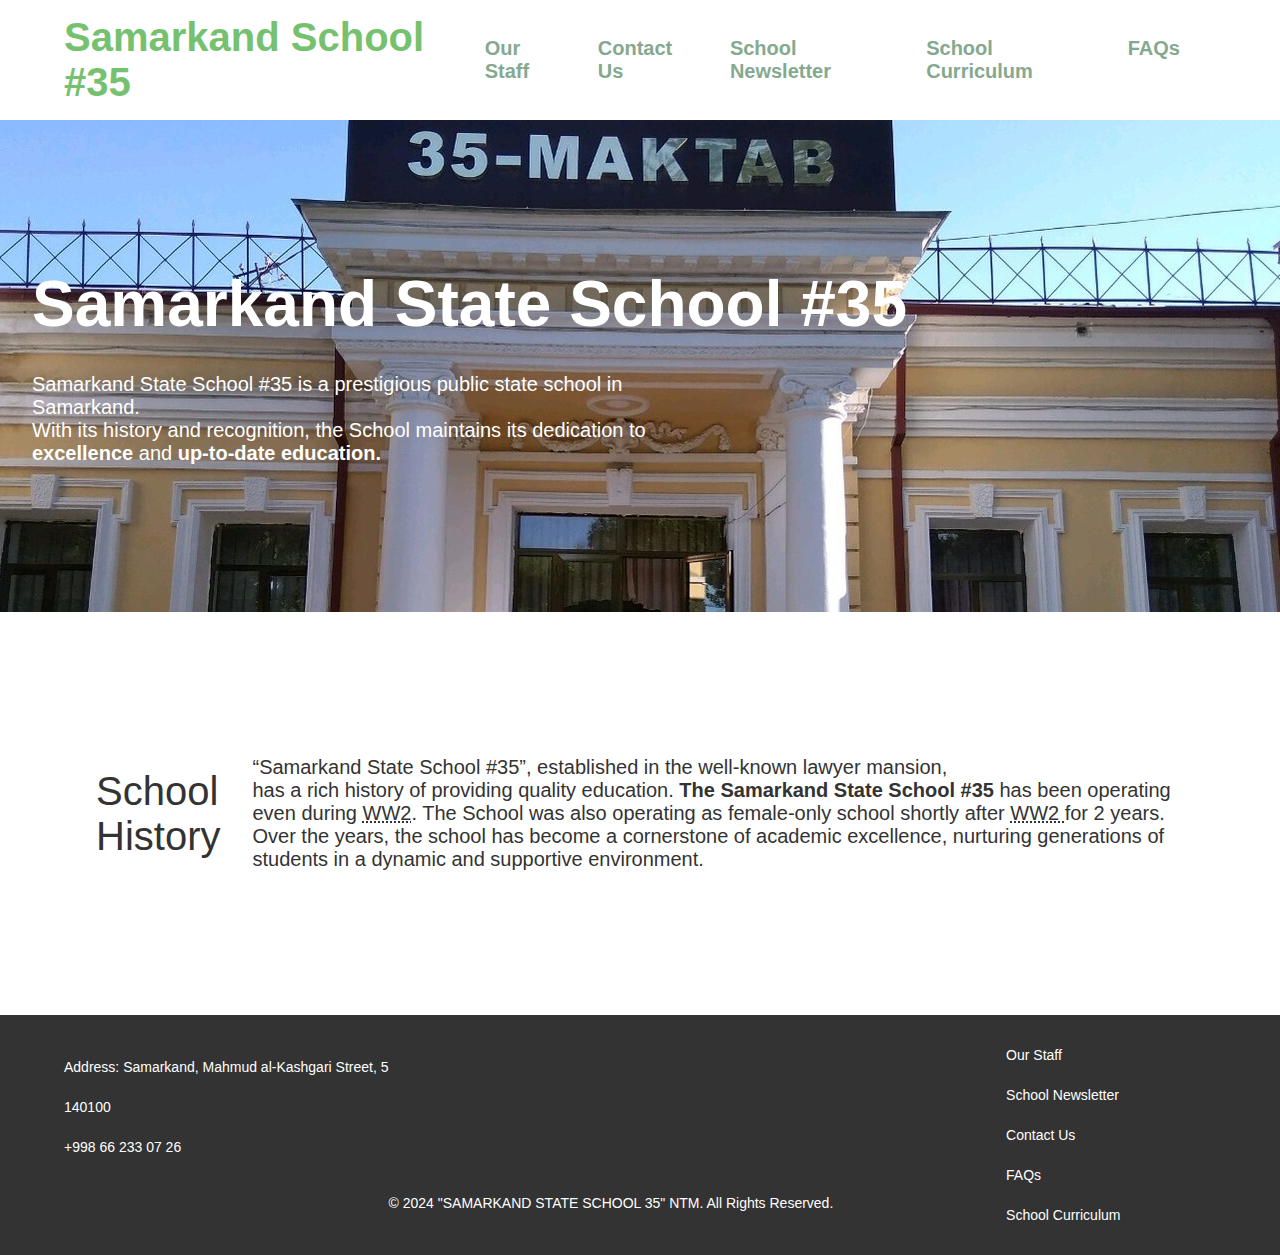
<file: index.html>
<!DOCTYPE html>

<html>

<head>
    <meta charset="UTF-8">
    <meta name="viewport" content="width=device-width, initial-scale=1.0">
    <title>School 35</title>
    <link rel="stylesheet" href="css/style.css">
</head>

<body>
    <header>
        <!-- Navigation -->
        <nav class="navigation">
            <h1 id = "main-logo" >
                <a href="index.html">
                    Samarkand School #35
                </a>
            </h1>
            <ul class="nav-links">
                <li>
                    <a href="our-staff.html">Our Staff</a>
                </li>
                <li>
                    <a href="contact-us.html">Contact Us</a>
                </li>
                <li>
                    <a href="school-newsletter.html">School Newsletter</a>
                </li>
                <li>
                    <a href="school-curriculum.html">School Curriculum</a>
                </li>
                <li>
                    <a href="faqs.html">FAQs</a>
                </li>
            </ul>
        </nav>
    </header>

    <!-- Main Content Section -->
    <main>
        <!-- Main Section -->
        <section class = "main-content">
            <!-- <img src = "Images/orig.jpeg" alt="No Image"> -->
            <h1>Samarkand State School #35</h1>
            <p>
                Samarkand State School #35 is a prestigious public state school in Samarkand. <br>
                With its history and recognition, the 
                School maintains its dedication to <b>excellence</b> and <b>up-to-date education.</b>
            </p>

        </section>

        <!-- History Sections -->
        <section class = "school-history" >
            <h1>School History</h1>
            <span>
                <q>Samarkand State School #35</q>, established in the well-known lawyer mansion, <br>
                has a rich history of providing quality education. <strong>The Samarkand State School #35</strong>
                has been operating even during <abbr title="World War 2">WW2</abbr>. The School was also operating as female-only school shortly after <abbr title="World War 2">WW2 </abbr> for 2 years. 
                Over the years, the school has become a cornerstone of academic excellence, nurturing generations of students in a dynamic and supportive environment.
            </span>
        </section>
    </main>

    <!-- Footer Section -->
    <footer class="footer-info" >
            <p>
                Address: Samarkand, Mahmud al-Kashgari Street, 5
                <br>140100
                <br>+998 66 233 07 26
            </p>
            <p id = "license">
                © 2024 "SAMARKAND STATE SCHOOL 35" NTM. All Rights Reserved.
            </p>
            <ul class="footer-links">
                <li>
                    <a href="our-staff.html">Our Staff</a>
                </li>
                <li>
                    <a href="school-newsletter.html">School Newsletter</a>
                </li>
                <li>
                    <a href="contact-us.html">Contact Us</a>
                </li>
                <li>
                    <a href="faqs.html">FAQs</a>
                </li>
                <li>
                    <a href="school-curriculum.html">School Curriculum</a>
                </li>
            </ul>
    </footer>
</body>

<style>
.main-content {
    min-height: 492px;
    height: fit;
    background-image: url('Images/school-img.jpeg');
    background-position: center; 
    background-size: cover;
    background-repeat: no-repeat; 
    display: flex;
    justify-content: center; 
    flex-direction: column;
    padding-left: 2rem;
    color: #fff;
    gap: 2rem;
}

.main-content h1{
    font-size: 64px;
    font-weight: 700;
    color: #fff;
}

.main-content p{
    max-width: 50%;
    color: #fff;
    margin-right: auto;
    flex-direction: row;
}

.school-history {
    padding: 4rem 6rem;
    margin-top: 5rem;
    display: flex;
    align-items: center;
    gap: 2rem;
}

.school-history h2 {
    color: #76C170;
    font-weight: 700;
}
.school-history p {
    margin-left: auto;
    max-width: 800px;
}
@media (max-width: 768px) {
    h1{
        font-size: 20px; 
    }
}
</style>

</html>
</file>
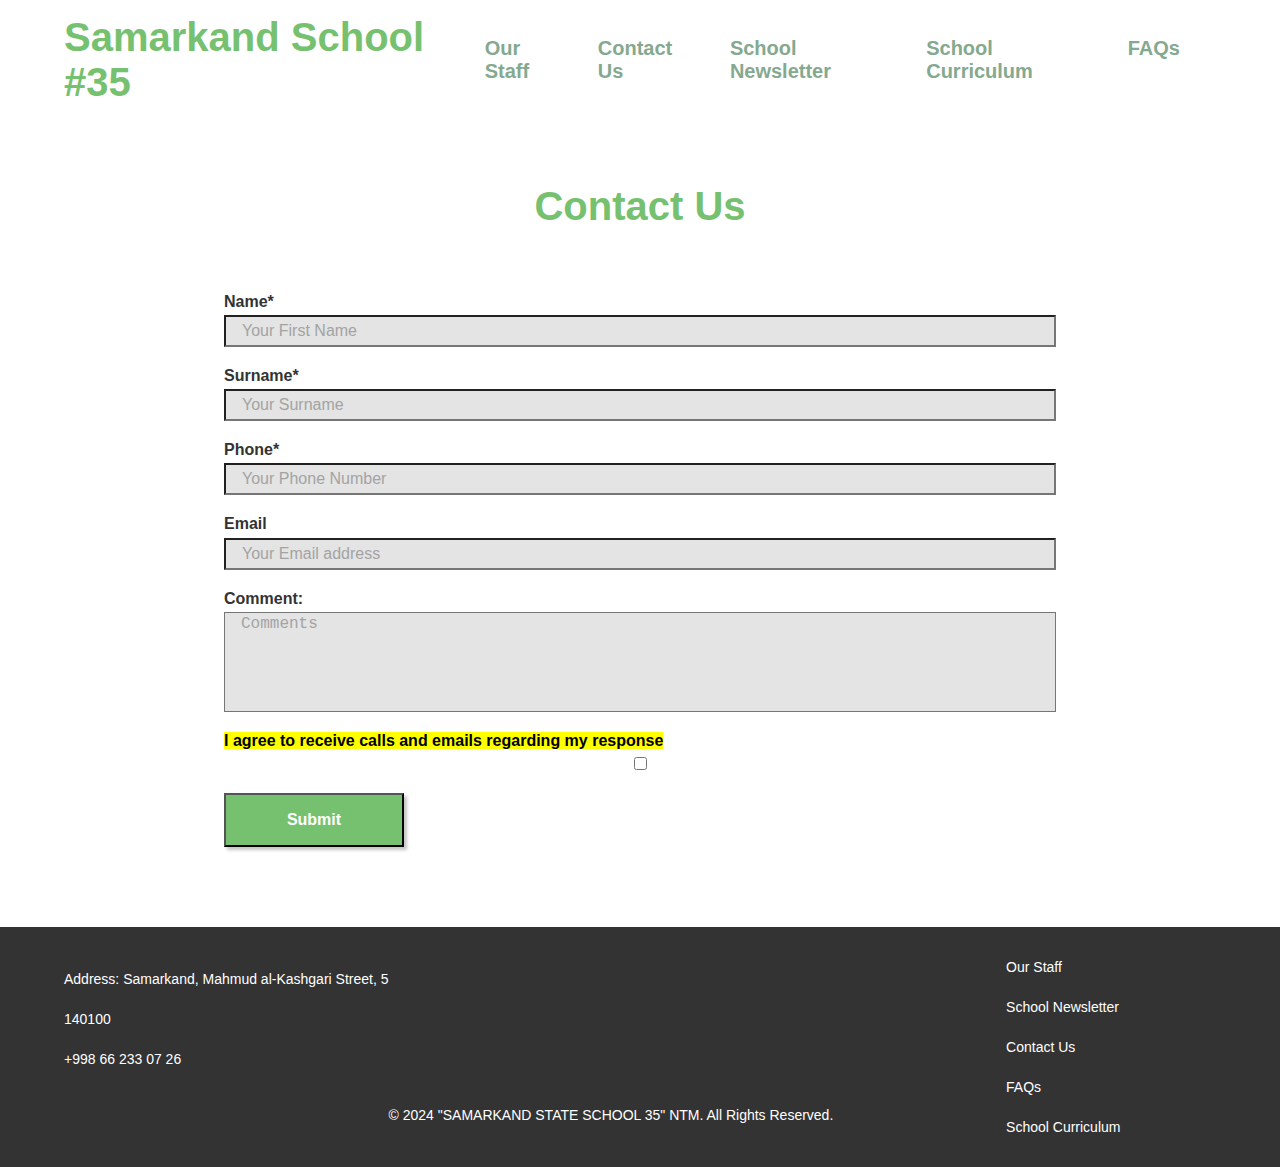
<file: contact-us.html>
<html>

<head>
    <meta charset="UTF-8">
    <meta name="viewport" content="width=device-width, initial-scale=1.0">
    <title>School 35</title>
    <link rel="stylesheet" href="css/style.css">
</head>

<body>
    <header>
        <!-- Navigation -->
        <nav class="navigation">
            <h1 id = "main-logo" >
                <a href="index.html">
                    Samarkand School #35
                </a>
            </h1>
            <ul class="nav-links">
                <li>
                    <a href="our-staff.html">Our Staff</a>
                </li>
                <li>
                    <a href="contact-us.html">Contact Us</a>
                </li>
                <li>
                    <a href="school-newsletter.html">School Newsletter</a>
                </li>
                <li>
                    <a href="school-curriculum.html">School Curriculum</a>
                </li>
                <li>
                    <a href="faqs.html">FAQs</a>
                </li>
            </ul>
        </nav>
    </header>

    <main>
        <h1 class="title-style">
             Contact Us
        </h1>

        <section >
            <div id="error"></div>
            <form action="#" method="get" class="form-container" id="form">
                <div class="form-group">
                    <label for="first-name">Name*</label>
                    <input type="text" id="first-name" placeholder="Your First Name" class="input-style" required>
                </div>
            
                <div class="form-group">
                    <label for="surname">Surname*</label>
                    <input type="text" id="surname" placeholder="Your Surname" class="input-style" required>
                </div>
            
                <div class="form-group">
                    <label for="phone">Phone*</label>
                    <input type="tel" id="phone" placeholder="Your Phone Number" class="input-style" required>
                </div>
            
                <div class="form-group">
                    <label for="email">Email</label>
                    <input type="email" id="email" placeholder="Your Email address" class="input-style" required>
                </div>
            
                <div class="form-group">
                    <label for="comment">Comment:</label>
                    <textarea id="comment" rows="3" cols="35" placeholder="Comments" class="input-style"></textarea>
                </div>

                <div class="form-group">
                    <label for="permission">
                        <mark>I agree to receive calls and emails regarding my response</mark>
                    </label>
                    <input type="checkbox" required>
                </div>
                <button id="submit-button" type="submit">Submit</button>
            </form>
        </section>
    </main>



    <footer class="footer-info" >
        <p>
            Address: Samarkand, Mahmud al-Kashgari Street, 5
            <br>140100
            <br>+998 66 233 07 26
        </p>
        <p id = "license">
            © 2024 "SAMARKAND STATE SCHOOL 35" NTM. All Rights Reserved.
        </p>
        <ul class="footer-links">
            <li>
                <a href="our-staff.html">Our Staff</a>
            </li>
            <li>
                <a href="school-newsletter.html">School Newsletter</a>
            </li>
            <li>
                <a href="contact-us.html">Contact Us</a>
            </li>
            <li>
                <a href="faqs.html">FAQs</a>
            </li>
            <li>
                <a href="school-curriculum.html">School Curriculum</a>
            </li>
        </ul>
</footer>
</body>

<style>

.form-group{
    display: flex;
    flex-direction: column;
}

.form-group label{
    font-size: 1rem;
    font-weight: 700;
    color: #333;
    margin-bottom: 0.5%;
}

.form-group textarea{
    resize: none;
    height: 100px;
}


.form-container{
    display: flex;
    flex-direction: column;
    margin: 5% auto;
    width: 65%;
    gap: 1em;
}


.input-style{
    font: arial;
    font-size: 1rem;
    background-color: #E4E4E4;
    height: 2em;
    padding-left: 1rem;
}

@media (max-width: 768px) {
    .form-group {
        flex-direction: column;
        align-items: stretch;
    }
}

#submit-button{
    max-width: 180px;
    padding: 1rem;
    box-shadow: 3px 3px 3px 0px rgba(26, 26, 26, 0.25);
    font-size: 1rem;
    font-weight: 700;
    background-color: #76C170;
    color: #fff;
}
#error {
      color: red;
      font-size: 14px;
      margin-top: 10px;
  }
</style>

<script>
const form = document.getElementById('form')
const name = document.getElementById('first-name')
const surname = document.getElementById('surname')
const phone = document.getElementById('phone')
const email = document.getElementById('email')
const errorElement = document.getElementById('error')

form.addEventListener('submit', (e) => {
    // Clear the errorElement before checking for new errors
    errorElement.innerText = ''
    
    let messages = []

    if (name.value.length < 2) {
        messages.push('The name must be at least 2 characters')
    }

    if (surname.value.length < 3) {
        messages.push('The surname must be longer than 3 characters')
    }

    if (email.value.length <= 4) {
        messages.push('The email must be longer than 4 characters')
    }

    if (phone.value.length <= 6) {
        messages.push('Phone number must be longer than 6 characters')
    }

    if (messages.length > 0) {
        e.preventDefault()
        errorElement.innerText = messages.join(', ')
    }else {
        // Display a success popup
        alert('Data is submitted');
        form.reset(); 
    }
})

</script>

</html>
</file>
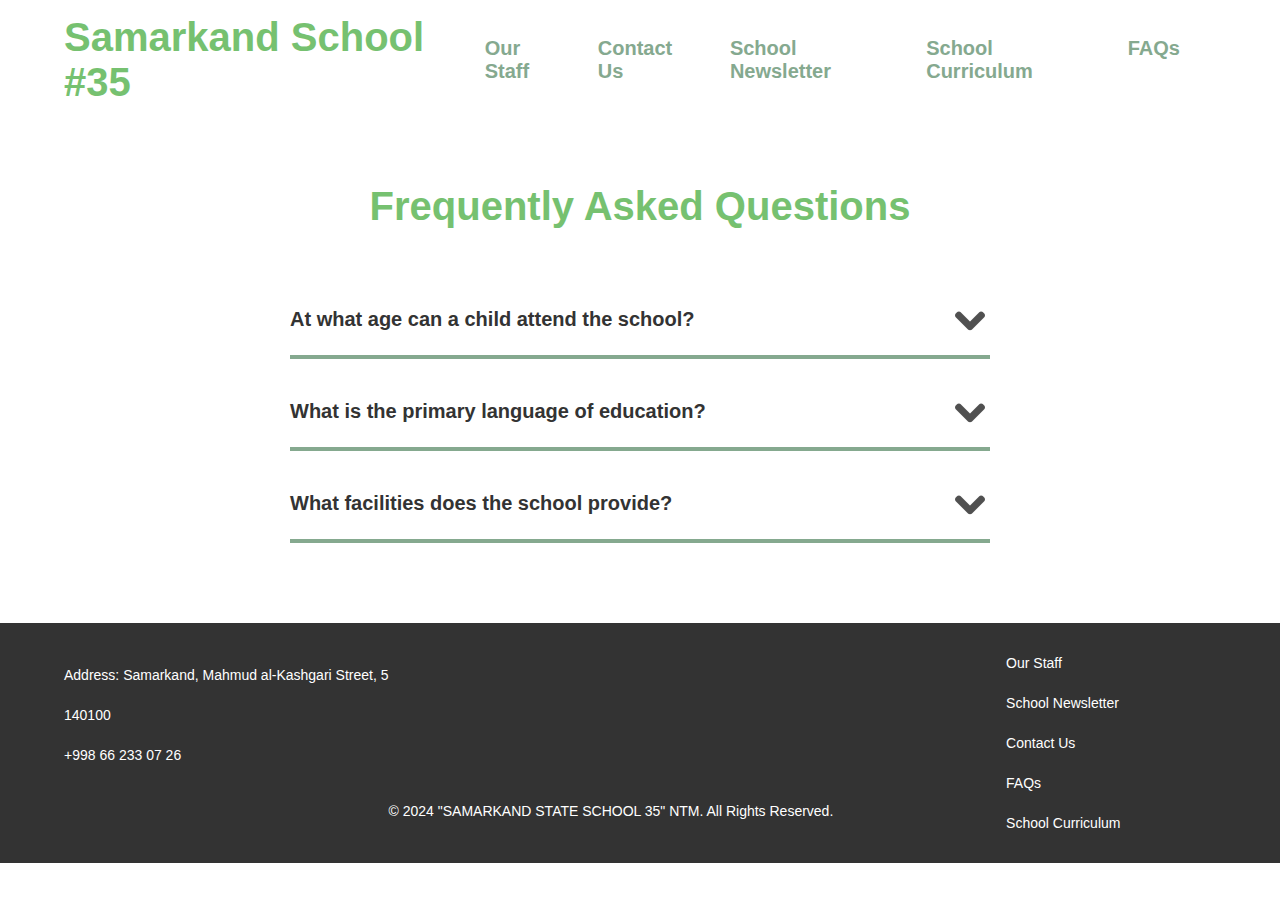
<file: faqs.html>
<!DOCTYPE html>

<html>

<head>
    <meta charset="UTF-8">
    <meta name="viewport" content="width=device-width, initial-scale=1.0">
    <title>School 35</title>
    <link rel="stylesheet" href="css/style.css">
</head>

<body>

<header>
        <!-- Navigation -->
        <nav class="navigation">
            <h1 id = "main-logo" >
                <a href="index.html">
                    Samarkand School #35
                </a>
            </h1>
            <ul class="nav-links">
                <li>
                    <a href="our-staff.html">Our Staff</a>
                </li>
                <li>
                    <a href="contact-us.html">Contact Us</a>
                </li>
                <li>
                    <a href="school-newsletter.html">School Newsletter</a>
                </li>
                <li>
                    <a href="school-curriculum.html">School Curriculum</a>
                </li>
                <li>
                    <a href="faqs.html">FAQs</a>
                </li>
            </ul>
        </nav>
</header>

<main>
    <h1 class="title-style">
        Frequently Asked Questions
    </h1>
    <section class="faq-container">
        <div class="faq">
            <div class="question">
                <h4>At what age can a child attend the school?</h4>

                <img src="Images/arrow.png" alt="" id="arrow-img">
            </div>

            <div class="answer">
                <sub>
                    Samarkant State School #35 pupils are accepted in accordance with the Law on Education, 
                    children are admitted to school in the year they turn 7 years old.
                </sub>
            </div>
        </div>

        <div class="faq">
            <div class="question">
                <h4>What is the primary language of education?</h4>

                <img src="Images/arrow.png" alt="" id="arrow-img">
            </div>

            <div class="answer">
                <sub>
                    The primary language of all classes at the school is Russian. 
                    All subjects are exclusively taught in Russian.
                </sub>
            </div>
        </div>

        <div class="faq">
            <div class="question">
                <h4>What facilities does the school provide?</h4>

                <img src="Images/arrow.png" alt="" id="arrow-img">
            </div>

            <div class="answer">
                <sub>
                    The school provides essential facilities, including well-equipped classrooms, 
                    a library, and access to basic educational resources to support pupils' learning.
                </sub>
            </div>
        </div>
    </section>
</main>

<footer class="footer-info" >
    <p>
        Address: Samarkand, Mahmud al-Kashgari Street, 5
        <br>140100
        <br>+998 66 233 07 26
    </p>
    <p id = "license">
        © 2024 "SAMARKAND STATE SCHOOL 35" NTM. All Rights Reserved.
    </p>
    <ul class="footer-links">
        <li>
            <a href="our-staff.html">Our Staff</a>
        </li>
        <li>
            <a href="school-newsletter.html">School Newsletter</a>
        </li>
        <li>
            <a href="contact-us.html">Contact Us</a>
        </li>
        <li>
            <a href="faqs.html">FAQs</a>
        </li>
        <li>
            <a href="school-curriculum.html">School Curriculum</a>
        </li>
    </ul>
</footer>

</body>

<style>

    #arrow-img{
        width: 2em;
        rotate: 90deg;
    }
    .faq-container{
        min-height: auto;
        width: 80%;
        margin: 3% auto; 
        display: flex;
        flex-direction: column;
        align-items: center;
    }
    
    .faq{
        max-width: 700px;
        margin-top: 2rem;
        padding-bottom: 1rem;
        border-bottom: 4px solid #85A98F;
        cursor: pointer;
    }
    
    .question{
        display: flex;
        justify-content: space-between;
        align-items: center;
    }
    .question h4{
        color: #333;
        font-weight: 700;
    }
    
    .answer{
        max-height: 0;
        overflow: hidden;
    }
    
    .answer p{
        padding-top: 1rem;
        line-height: 1.4;
    }
    
    .faq.active .answer{
        max-height: 300px;
    }
    
    .faq.active #arrow-img{
        transform: rotate(180deg);
    }
    
    </style>

<script>

const faqs = document.querySelectorAll(".faq");

faqs.forEach((faq) => {
    faq.addEventListener("click", () => {
        faq.classList.toggle("active");
    })
}
);
</script>

</html>
</file>
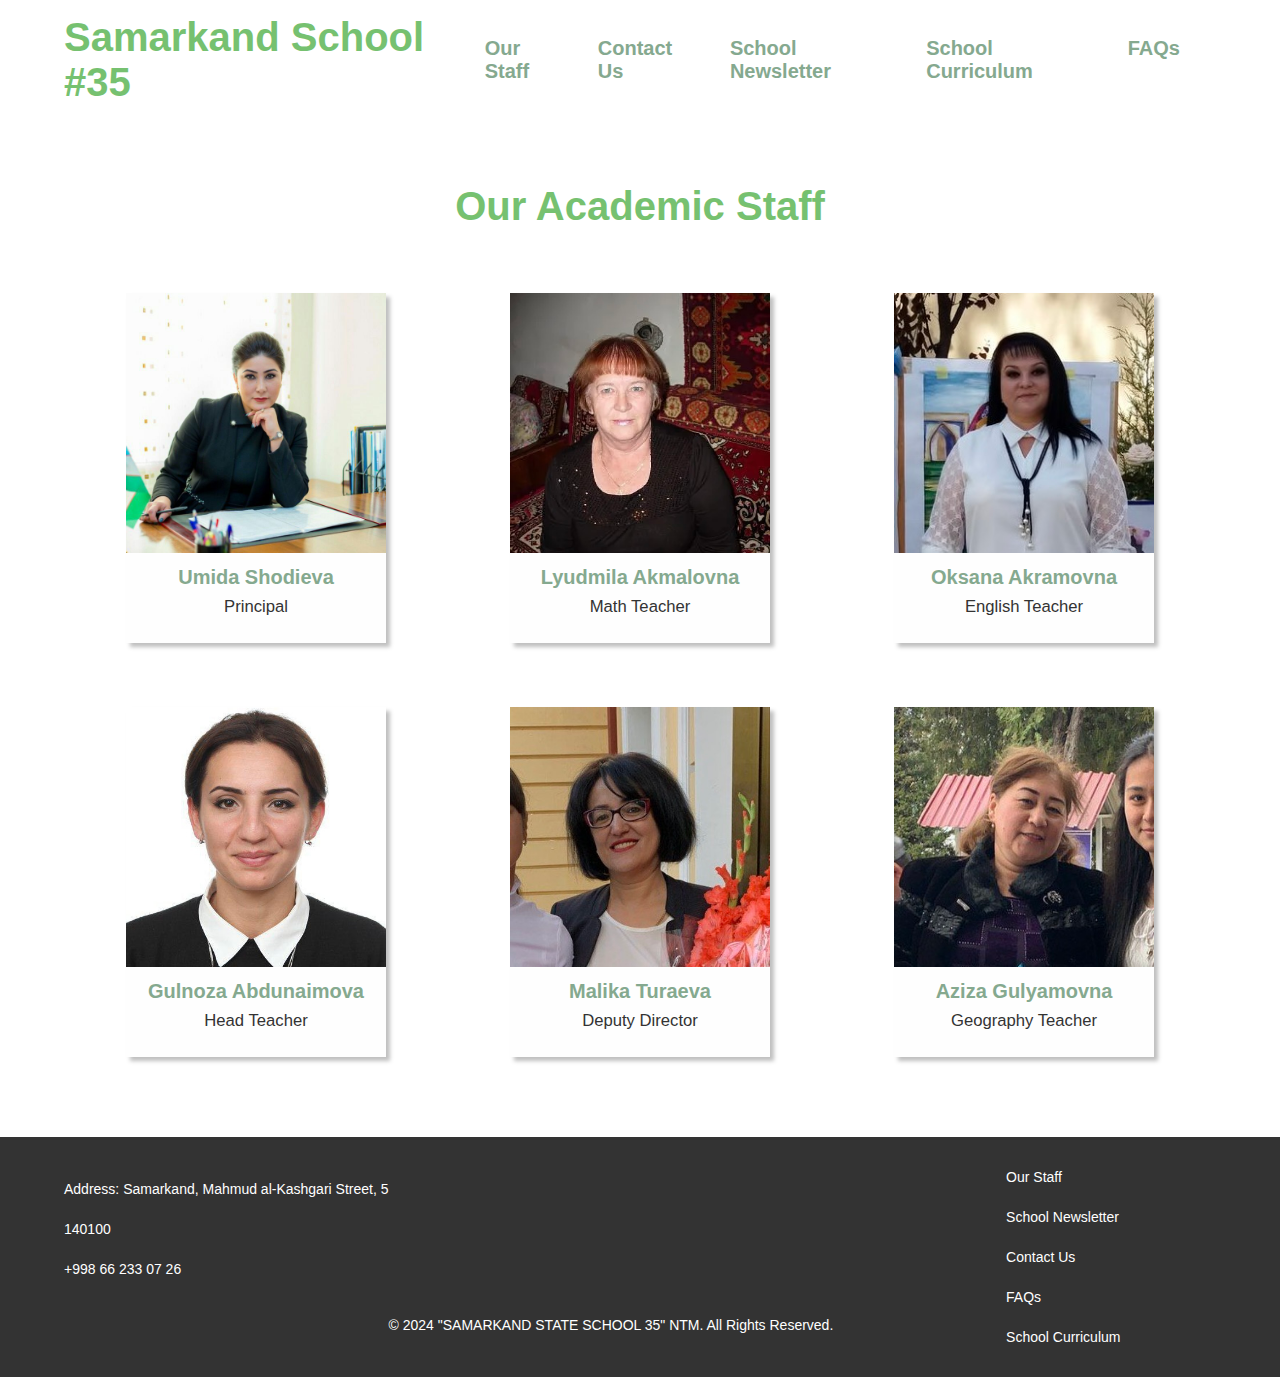
<file: our-staff.html>
<!DOCTYPE html>

<html>

<head>
    <meta charset="UTF-8">
    <meta name="viewport" content="width=device-width, initial-scale=1.0">
    <title>School 35</title>
    <link rel="stylesheet" href="css/style.css">
</head>

<body>
 <header>
        <!-- Navigation -->
        <nav class="navigation">
            <h1 id = "main-logo" >
                <a href="index.html">
                    Samarkand School #35
                </a>
            </h1>
            <ul class="nav-links">
                <li>
                    <a href="our-staff.html">Our Staff</a>
                </li>
                <li>
                    <a href="contact-us.html">Contact Us</a>
                </li>
                <li>
                    <a href="school-newsletter.html">School Newsletter</a>
                </li>
                <li>
                    <a href="school-curriculum.html">School Curriculum</a>
                </li>
                <li>
                    <a href="faqs.html">FAQs</a>
                </li>
            </ul>
        </nav>
</header>

    <main>
        <h1 class="title-style">
             Our Academic Staff
        </h1>
        <section class="main-container">
            <div class="item-block">
                <img class = "img-container"  src ="Images/teacher6.jpeg">
                <b>
                    <h4 class="img-title">
                        Umida Shodieva
                    </h4>
                </b>
                <sub class="img-description">Principal</sub>
            </div>
            <div class="item-block">
                <img class = "img-container"  src ="Images/teacher2.jpg">
                <b>
                    <h4 class="img-title">
                        Lyudmila Akmalovna
                    </h4>
                </b>
                <sub class="img-description">Math Teacher</sub>
            </div>
            <div class="item-block">
                <img class = "img-container"  src ="Images/teacher3.jpg">
                <b>
                    <h4 class="img-title">
                        Oksana Akramovna
                    </h4>
                </b>
                <sub class="img-description">English Teacher</sub>
            </div>
            <div class="item-block">
                <img class = "img-container"  src ="Images/teacher4.jpg">
                <b>
                    <h4 class="img-title">
                        Gulnoza Abdunaimova
                    </h4>
                </b>
                <sub class="img-description">Head Teacher</sub>
            </div>
            <div class="item-block">
                <img class = "img-container"  src ="Images/teacher5.jpg">
                <b>
                    <h4 class="img-title">
                        Malika Turaeva
                    </h4>
                </b>
                <sub class="img-description">Deputy Director</sub>
            </div>
            <div class="item-block">
                <img class = "img-container"  src ="Images/teacher1.jpg">
                <b>
                    <h4 class="img-title">
                        Aziza Gulyamovna
                    </h4>
                </b>
                <sub class="img-description">Geography Teacher</sub>
            </div>
        </section>
    </main>

    <footer class="footer-info" >
        <p>
            Address: Samarkand, Mahmud al-Kashgari Street, 5
            <br>140100
            <br>+998 66 233 07 26
        </p>
        <p id = "license">
            © 2024 "SAMARKAND STATE SCHOOL 35" NTM. All Rights Reserved.
        </p>
        <ul class="footer-links">
            <li>
                <a href="our-staff.html">Our Staff</a>
            </li>
            <li>
                <a href="school-newsletter.html">School Newsletter</a>
            </li>
            <li>
                <a href="contact-us.html">Contact Us</a>
            </li>
            <li>
                <a href="faqs.html">FAQs</a>
            </li>
            <li>
                <a href="school-curriculum.html">School Curriculum</a>
            </li>
        </ul>
</footer>
</body>

<style>


.item-block{
    width: 13em;
    height: 350px; 
    background-color: #fefefe;
    color: #333; 
    text-align: center;
    display: flex;
    flex-direction: column;
    box-shadow: 4px 4px 4px 0px rgba(0,0,0,0.25);
}

.img-title{
    color: #85A98F;
    font-weight: 700;
    margin-top: 5%;
}

.img-description {
    color: #333;
    font-weight: 200;
    margin-top: 3%;
}
@media (max-width: 768px) {
.item-block{
    width: 30%;
    height: auto;
    padding-bottom: 5%;
}
}
</style>
</html>
</file>
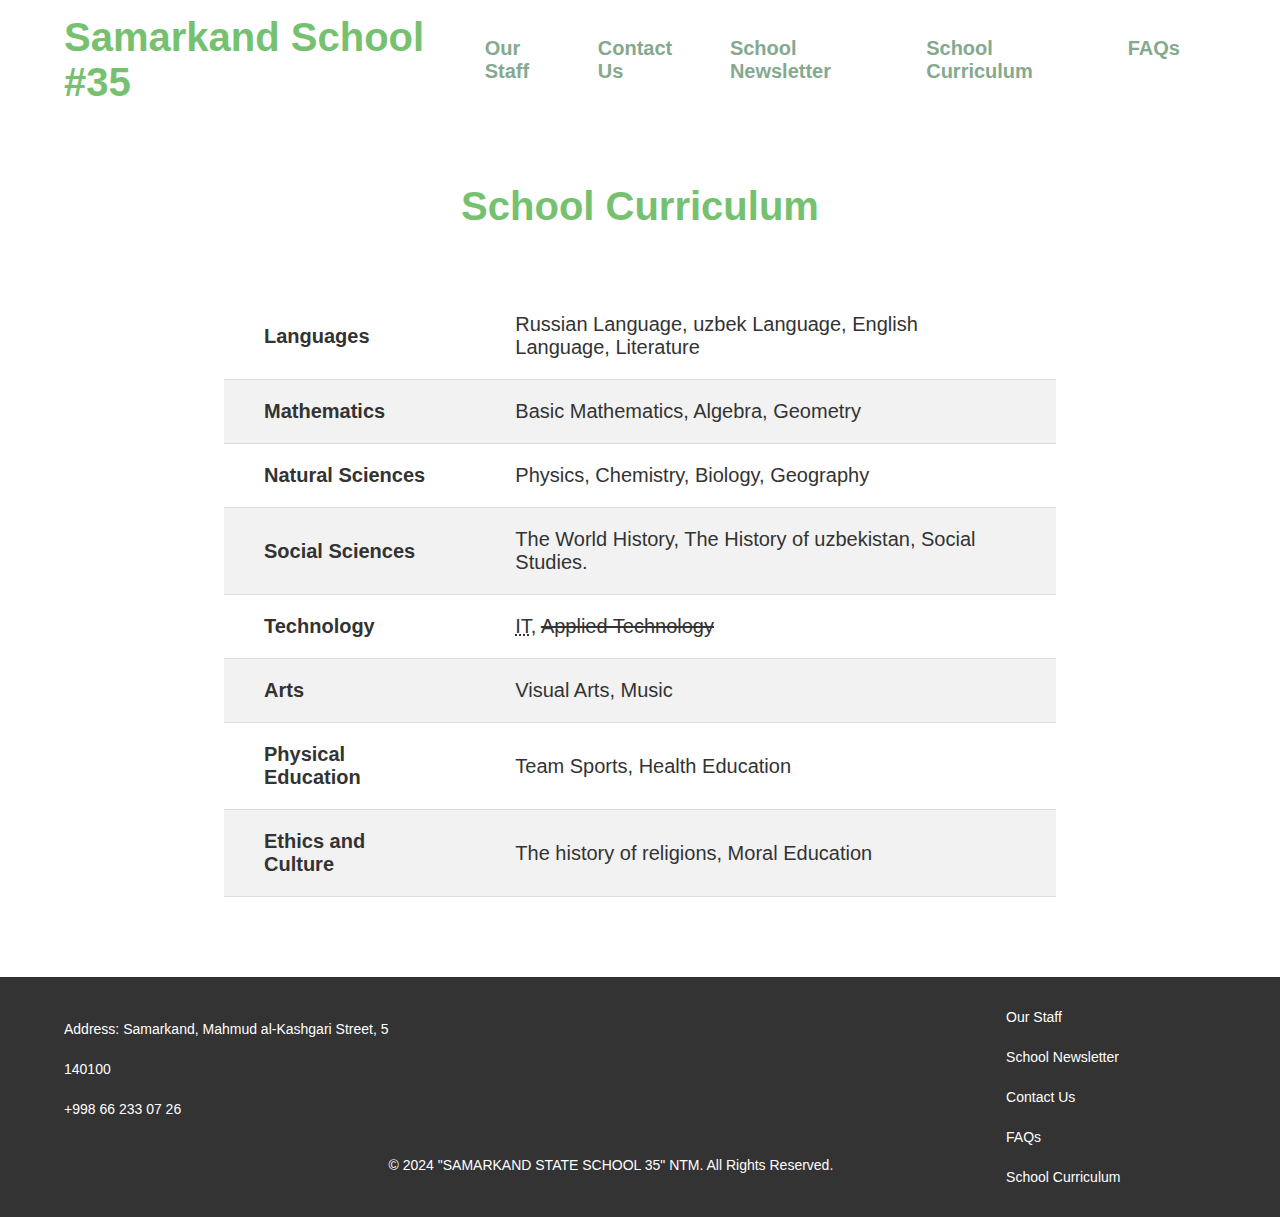
<file: school-curriculum.html>
<!DOCTYPE html>

<html>

<head>
    <meta charset="UTF-8">
    <meta name="viewport" content="width=device-width, initial-scale=1.0">
    <title>School 35</title>
    <link rel="stylesheet" href="css/style.css">
</head>



<body>
    <header>
        <!-- Navigation -->
        <nav class="navigation">
            <h1 id = "main-logo" >
                <a href="index.html">
                    Samarkand School #35
                </a>
            </h1>
            <ul class="nav-links">
                <li>
                    <a href="our-staff.html">Our Staff</a>
                </li>
                <li>
                    <a href="contact-us.html">Contact Us</a>
                </li>
                <li>
                    <a href="school-newsletter.html">School Newsletter</a>
                </li>
                <li>
                    <a href="school-curriculum.html">School Curriculum</a>
                </li>
                <li>
                    <a href="faqs.html">FAQs</a>
                </li>
            </ul>
        </nav>
    </header>

    <main>
        <h1 class="title-style">
            School Curriculum
       </h1>
        <table class="content-table">
            <tbody >
                <tr>
                    <td><strong>Languages</strong></td>
                    <td>Russian Language,  uzbek Language, English Language, Literature</td>
                </tr>
                <tr>
                    <td><strong>Mathematics</strong></td>
                    <td>Basic Mathematics,  Algebra, Geometry</td>
                </tr>
                <tr>
                    <td><strong>Natural Sciences</strong></td>
                    <td>Physics, Chemistry, Biology, Geography</td>
                </tr>
                <tr>
                    <td><strong>Social Sciences</strong></td>
                    <td>The World History, The History of uzbekistan, Social Studies.</td>
                </tr>
                <tr>
                    <td><strong>Technology</strong></td>
                    <td><abbr title="Information Technology">IT</abbr>, <s>Applied Technology</s></td>
                </tr>
                <tr>
                    <td><strong>Arts</strong></td>
                    <td>Visual Arts, Music</td>
                </tr>
                <tr>
                    <td><strong>Physical Education</strong></td>
                    <td>Team Sports, Health Education</td>
                </tr>
                <tr>
                    <td><strong>Ethics and Culture</strong></td>
                    <td>The history of religions, Moral Education</td>
                </tr>
            </tbody>
        </table>
    </main>

    <footer class="footer-info" >
        <p>
            Address: Samarkand, Mahmud al-Kashgari Street, 5
            <br>140100
            <br>+998 66 233 07 26
        </p>
        <p id = "license">
            © 2024 "SAMARKAND STATE SCHOOL 35" NTM. All Rights Reserved.
        </p>
        <ul class="footer-links">
            <li>
                <a href="our-staff.html">Our Staff</a>
            </li>
            <li>
                <a href="school-newsletter.html">School Newsletter</a>
            </li>
            <li>
                <a href="contact-us.html">Contact Us</a>
            </li>
            <li>
                <a href="faqs.html">FAQs</a>
            </li>
            <li>
                <a href="school-curriculum.html">School Curriculum</a>
            </li>
        </ul>
</footer>
</body>

<style>
    .content-table{
        display: flex;
        flex-direction: column;
        width: 65%;
        align-items: center;
        border-collapse: collapse;
        margin: 5% auto;
    }
    .content-table tr{ 
        color: #333; 
        text-align: left;
    
        border-bottom: 1px #ddd solid;
    }
    .content-table th,
    .content-table td {
        padding: 1em 2em;
    }
    .content-table td:nth-of-type(odd){
        font-weight: 700;
    }
    .content-table tr:nth-of-type(even) {
    background-color: #f2f2f2; /* Light gray for even rows */
    }

@media (max-width: 768px) {
    .content-table td,
    .content-table th {
        font-size: 14px; /* Slightly smaller font size */
    }
}

</style>

</html>
</file>
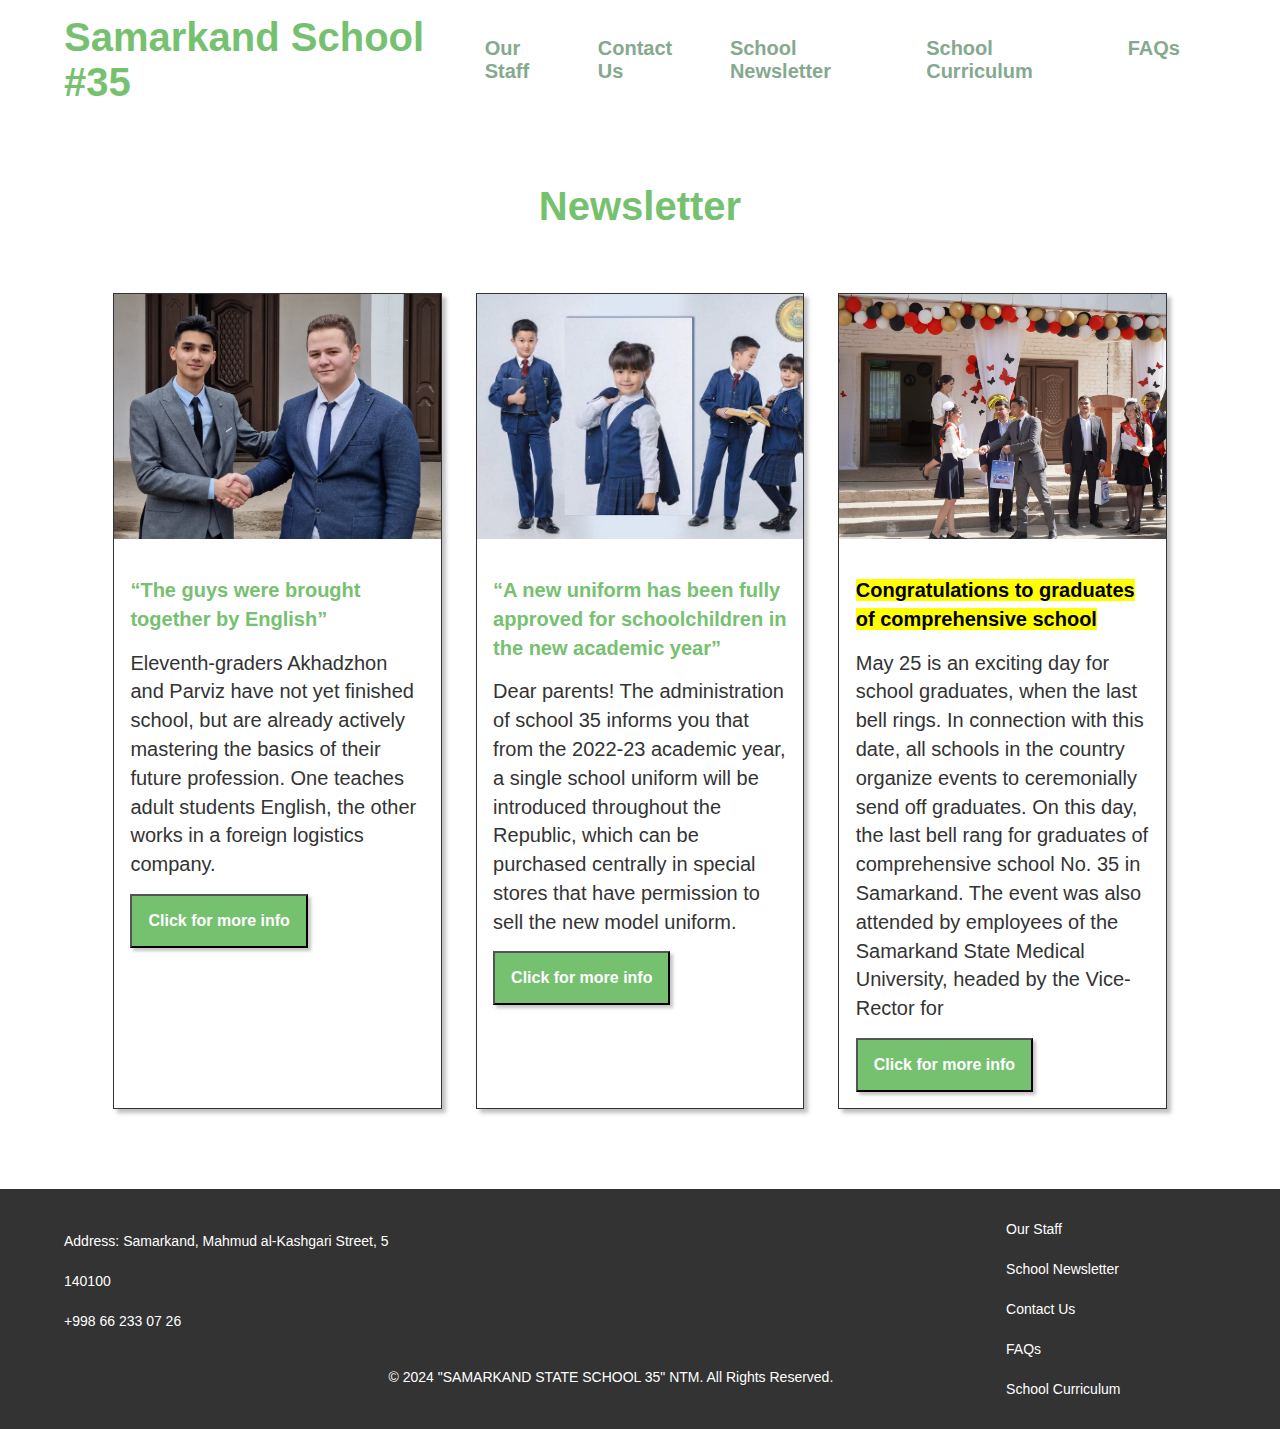
<file: school-newsletter.html>
<!DOCTYPE html>

<html>

<head>
    <meta charset="UTF-8">
    <meta name="viewport" content="width=device-width, initial-scale=1.0">
    <title>School 35</title>
    <link rel="stylesheet" href="css/style.css">
</head>

<body>
<header>
        <!-- Navigation -->
        <nav class="navigation">
            <h1 id = "main-logo" >
                <a href="index.html">
                    Samarkand School #35
                </a>
            </h1>
            <ul class="nav-links">
                <li>
                    <a href="our-staff.html">Our Staff</a>
                </li>
                <li>
                    <a href="contact-us.html">Contact Us</a>
                </li>
                <li>
                    <a href="school-newsletter.html">School Newsletter</a>
                </li>
                <li>
                    <a href="school-curriculum.html">School Curriculum</a>
                </li>
                <li>
                    <a href="faqs.html">FAQs</a>
                </li>
            </ul>
        </nav>
</header>

<main>
    <h1 class="title-style">
        Newsletter
    </h1>
    <section class="news-box-container">

        <article class="news-box">
            <img src="Images/news-image-1.jpeg" alt="" class="news-img">
            <div class="news-text">
                <h4>
                    <q>The guys were brought together by English</q>
                </h4>
    
                <p>
                    Eleventh-graders Akhadzhon and Parviz have not yet finished school,
                    but are already actively mastering the basics of their future profession. One teaches adult
                    students English, the other works in a foreign logistics company.         
                </p>
                <button class="article-button" id="article-1">Click for more info</button>
            </div>
        </article>
        <article class="news-popup" id="popup-1">
            <div class="popup-header">
                <h2 class="title">The guys were brought together by English</h2>
                <button class="close-button">×</button>
            </div>
            <div class="popup-body">
                <sub>
                    Eleventh-graders Akhadzhon and Parviz have not yet graduated from school, but they are already actively 
                    mastering the basics of their future profession. One teaches English to adult students, the other works in a foreign 
                    logistics company. Knowledge of English helped classmates from comprehensive school No. 35 in Samarkand start earning money. 
                    The first to get a job was Parviz Khaidarov, who communicates freely with native English speakers. In September last year,
                    I was hired by a logistics company that directly cooperates with the USA, - says Parviz Khaidarov. - The first couple of months 
                    I worked as a student, but today - as a full-fledged employee. I work mainly in the evenings, without interrupting my studies. 
                    I answer calls, during which I regulate the transportation of goods, bargain with brokers. I communicate exclusively in English. To be honest, 
                    thanks to my work, I have improved my knowledge of spoken English quite well.
                </sub>
            </div>
        </article>

        <article class="news-box">
            <img src="Images/news-image-2.jpeg" alt="" class="news-img">
            <div class="news-text">
                <h4>
                    <q>A new uniform has been fully approved for schoolchildren in the new academic year</q>
                </h4>
    
                <p>
                    Dear parents!
                    The administration of school 35 informs you that from the 2022-23 academic year, a single school uniform will be introduced throughout the Republic, which can be purchased centrally in special stores that have permission to sell the new model uniform.
                </p>
                <button class="article-button" id="article-2">Click for more info</button>
            </div>
        </article>
        <article class="news-popup" id="popup-2">
            <div class="popup-header">
                <h2 class="title">A new uniform has been fully approved for schoolchildren in the new academic year</h2>
                <button class="close-button">×</button>
            </div>
            <div class="popup-body">
                <sub>
                    Dear parents!
                    The administration of school 35 informs you that from the 2022-23 academic year, <br>
                    a single school uniform will be introduced throughout the Republic, which can be purchased centrally in special stores that have permission to sell the new model uniform.
                    For students of our school, you, dear parents, will be able to purchase a uniform in stores that will be open near the Dynamo stadium by the end of July. They will sell the uniform that we will require specifically in our educational institution. Therefore, 
                    do not rush to purchase a uniform in other places! Exact information about the opening of these stores will be communicated in the school information channels
                </sub>
            </div>
        </article>

        <article class="news-box">
            <img src="Images/news-image-3.jpg" alt="" class="news-img">
            <div class="news-text">
                <h4>
                    <mark>Congratulations to graduates of comprehensive school</mark>
                </h4>
    
                <p>
                    May 25 is an exciting day for school graduates, when the last bell rings. In connection with this date, all schools in the country organize events to ceremonially send off graduates. 
                On this day, the last bell rang for graduates of comprehensive school No. 35 in Samarkand. The event was also attended by employees of the Samarkand State Medical University, headed by the Vice-Rector for 
                </p>
                <button class="article-button" id="article-3">Click for more info</button>
            </div>
        </article>
        <article class="news-popup" id="popup-3">
            <div class="popup-header">
                <h2 class="title">Congratulations to graduates of comprehensive school</h2>
                <button class="close-button">×</button>
            </div>
            <div class="popup-body">
                <sub>
                    May 25 is an exciting day for school graduates, <br>when the last bell rings. In connection with this date, all schools in the country organize events to ceremonially send off graduates. 
                    On this day, the last bell rang for graduates of comprehensive school No. 35 in Samarkand. The event was also attended by employees of the Samarkand State Medical University, headed by the Vice-Rector for 
                    Spiritual and Educational Issues and Work with Youth Eldor Tangirov. 
                    Representatives of the university read out to the graduates a festive congratulation from the President of the Republic of Uzbekistan Shavkat Mirziyoyev, and also conveyed warm words from the rector of Samarakand State Medical University. 
                    In a solemn atmosphere, 7 graduates who graduated from school with honors and a gold medal were presented with certificates of honor and memorable gifts. Representatives of the university wished all graduates good luck in their further studies and new victories in life.    
                </sub>
            </div>
        </article>
    </section>
</main>

<footer class="footer-info" >
    <p>
        Address: Samarkand, Mahmud al-Kashgari Street, 5
        <br>140100
        <br>+998 66 233 07 26
    </p>
    <p id = "license">
        © 2024 "SAMARKAND STATE SCHOOL 35" NTM. All Rights Reserved.
    </p>
    <ul class="footer-links">
        <li>
            <a href="our-staff.html">Our Staff</a>
        </li>
        <li>
            <a href="school-newsletter.html">School Newsletter</a>
        </li>
        <li>
            <a href="contact-us.html">Contact Us</a>
        </li>
        <li>
            <a href="faqs.html">FAQs</a>
        </li>
        <li>
            <a href="school-curriculum.html">School Curriculum</a>
        </li>
    </ul>
</footer>

</body>
<style>
.news-box-container{
    display: flex;
    justify-content: space-around;
    flex-wrap: wrap;
    width: 85%;
    margin: 5% auto;
    min-height: 40rem;
}
.news-box{
    box-shadow: 4px 4px 4px 0px rgba(0,0,0,0.25);
    border: #333 solid 1px;
    width: 30%;
}
.news-img{
    width: 100%;
    aspect-ratio: 4/3; 
    object-fit: cover;
}

.news-text{
    margin-top: 5%;
    padding: 5%;
    line-height: 1.8rem;
}

.news-text h4{
    color: #76C170;
    font-weight: 700;
    margin-bottom: 5%;
}
@media (max-width: 768px) {
.news-box-container{
    flex-direction: column;
    width: 60%;
}
.news-box{
    width: 100%;
    margin-bottom: 5%;
}
}

.article-button{
    margin-top: 5%;
    max-width: 200px;
    padding: 1rem;
    box-shadow: 3px 3px 3px 0px rgba(26, 26, 26, 0.25);
    font-size: 1rem;
    font-weight: 700;
    background-color: #76C170;
    color: #fff;
}
.news-popup{
    display: none;
    position: fixed;
    top: 0;
    left: 0;
    width: 100%;
    height: 100%;
    background-color: rgba(0,0,0,0.25);
    justify-content: center;
    align-items: center;
    z-index: 12;
    flex-direction: column;
}

.popup-header{
    display: flex;
    justify-content: space-between;
    background-color: #76C170;
    color: #fff;
    padding: 1rem;
    font-weight: bold;
    max-width: 80%;
    gap: 1em;
}

.popup-body{
    padding: 1em;
    background-color: #fff;
    color: black;
    width: 80%;
}
.close-button {
    color: #fff;
    font-size: 1rem;
    background: none;
}


</style>

<script>
 
const buttons = document.querySelectorAll('.article-button');

buttons.forEach(button => {
    button.addEventListener('click',() => {
        const popupId = button.id.replace('article', 'popup');
        const popup = document.getElementById(popupId);

        if (popup) {
            document.body.appendChild(popup);
            popup.style.display = 'flex'
        }
    });
});

document.querySelectorAll('.close-button').forEach(closeButton => {
    closeButton.addEventListener('click', (event) => {
        const popup = event.target.closest('.news-popup'); 
        if (popup) {
            popup.style.display = 'none';
            popup.parentNode.removeChild(popup); 
        }
    });
});
</script>

</html>
</file>
<file: css/style.css>
/* Reseting the styles */
body, p {
    font-size: 20px;
    font-family: Arial;
    margin: 0;
    padding: 0;
    color: #333;
}
html {
    box-sizing: border-box;
}
h1, h2, h3, h4, h5, h6 {
    font-family: Arial, sans-serif;
    font-weight: normal;
    margin: 0;
}
ul, ol {
    list-style: none;
    margin: 0;
    padding: 0;
}   
a {
    text-decoration: none;
    color: inherit; 
}

/* Standirtizied Styles */
.title-style{
    margin-top: 5%;
    color: #76C170;
    font-weight: 700;
    text-align: center;
}

::placeholder {
    color: #a3a3a3;
}

@media (max-width: 768px) {
    #main-logo {
        margin-right: 5%;
    }
    .nav-links li {
        font-size: 14px; 
    }
}

@media (max-width: 768px) {
    p {
        font-size: 14px; 
    }

    h1, h2, h3, h4 {
        font-size: 16px; 
    }
    sub{
        font-size: 14px; 
    }
    span{
        font-size: 14px; 
    }
}



/* Navigation */
.navigation{
    display: flex;
    height: 120px;
    align-items: center;
    
}

.nav-links{
    display: flex;
    margin-right: 100px;
    margin-left: auto;
    gap: 2rem;
    font-weight: 700;
    color: #85A98F;
}

#main-logo{
    font-weight: 700;
    color: #76C170;
    margin-left: 5%;
}
/* End of Navigation structure */



.main-container {
    display: flex;
    justify-content: space-around;
    flex-wrap: wrap;
    width: 85%;
    height: auto;
    margin: 5% auto;
    gap: 4rem;
}



/* Footer */
.footer-info {
    display: flex;
    align-items: flex-start;
    background-color: #333; 
    color: #fff;
    height: auto; 
    margin-top: 5rem;
    padding: 2rem 4rem;
}

.footer-info p {
    display: flex;
    color: #fff;
    font-weight: 100;
    line-height: 40px;
	text-align: justify;
    font-size: 14px;
}

#license {
    font-weight: 300;
    font-size: 14px;
    align-self: flex-end; 
}

.footer-links {
    margin-left: 15%;
    display: flex; 
    flex-direction: column;
    justify-content: space-between; 
    gap: 1.5rem; 
    font-size: 14px;
}

@media (max-width: 768px) {
    .footer-info {
        font-size: 8px; /* Slightly smaller text */
    }

    .footer-links li {
        font-size: 10px; /* Adjust link size */
    }
}
/* End of Footer */
</file>
